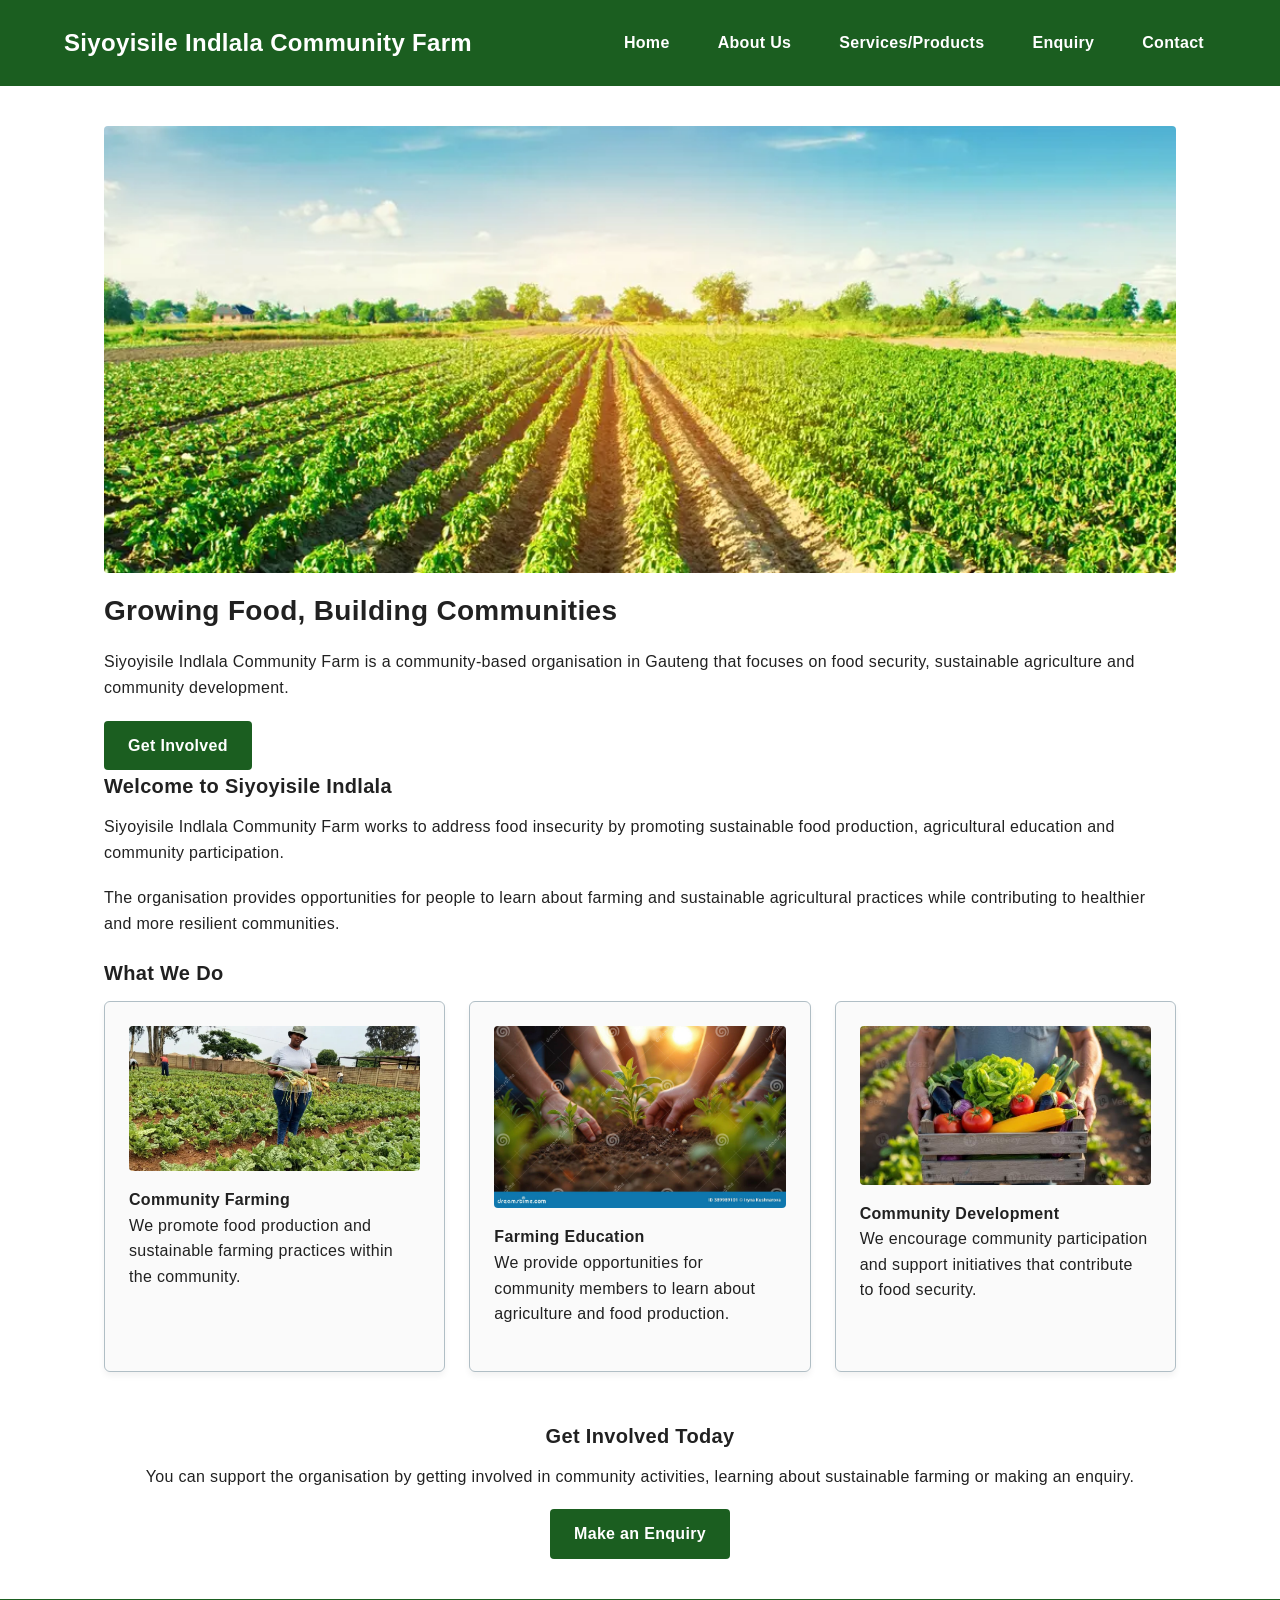
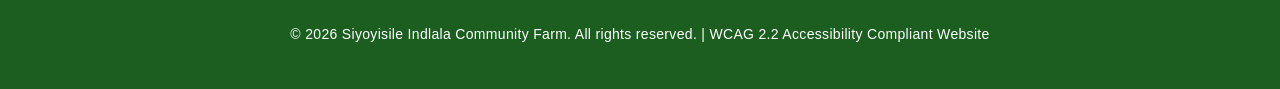
<file: index.html>
<!DOCTYPE html>
<html lang="en">
<head>
    <meta charset="UTF-8">
    <meta name="viewport" content="width=device-width, initial-scale=1.0">
    <title>Home - Siyoyisile Indlala Community Farm</title>
    <meta name="description" content="Discover Siyoyisile Indlala Community Farm, our community projects, farming services, training opportunities and ways to get involved.">
    <link rel="stylesheet" href="css/style.css">
</head>
<body>

    <a href="#main-content" class="skip-link">Skip to main content</a>

    <header>
        <h1>Siyoyisile Indlala Community Farm</h1>
        <nav aria-label="Main Navigation">
            <ul>
                <li><a href="index.html" class="active" aria-current="page">Home</a></li>
                <li><a href="about.html">About Us</a></li>
                <li><a href="services.html">Services/Products</a></li>
                <li><a href="enquiry.html">Enquiry</a></li>
                <li><a href="contact.html">Contact</a></li>
            </ul>
        </nav>
    </header>

    <main id="main-content">
        <section class="hero-banner">
             <img src="images/photo 1.webp" alt="Beautiful landscape of neat vegetable rows growing on an organic agricultural field" class="responsive-img">
            <h2>Growing Food, Building Communities</h2>
            <p>Siyoyisile Indlala Community Farm is a community-based organisation in Gauteng that focuses on food security, sustainable agriculture and community development.</p>
            <a href="enquiry.html" class="btn">Get Involved</a>
        </section>

        <section>
            <h3>Welcome to Siyoyisile Indlala</h3>
            <p>Siyoyisile Indlala Community Farm works to address food insecurity by promoting sustainable food production, agricultural education and community participation.</p>
            <p>The organisation provides opportunities for people to learn about farming and sustainable agricultural practices while contributing to healthier and more resilient communities.</p>
        </section>

        <section>
            <h3>What We Do</h3>
            <div class="grid-layout">
                <article class="card">
                    <img src="images/photo 2.webp" alt="Close-up of fresh organic green vegetables growing in a shared community garden bed" class="responsive-img">
                    <h4>Community Farming</h4>
                    <p>We promote food production and sustainable farming practices within the community.</p>
                </article>

                <article class="card">
                    <img src="images/photo 1.jpg" alt="Hands working in rich dark farm soil to grow young plant seedlings sustainably" class="responsive-img">
                    <h4>Farming Education</h4>
                    <p>We provide opportunities for community members to learn about agriculture and food production.</p>
                </article>
                <article class="card">
                    <img src="images/photo 3.jpeg" alt="A wooden crate box completely full of freshly harvested vegetables straight from the farm crops" class="responsive-img">
                    <h4>Community Development</h4>
                    <p>We encourage community participation and support initiatives that contribute to food security.</p>
                </article>
            </div>
        </section>

        <section style="text-align: center; margin-top: 3rem;">
            <h3>Get Involved Today</h3>
            <p>You can support the organisation by getting involved in community activities, learning about sustainable farming or making an enquiry.</p>
            <a href="enquiry.html" class="btn">Make an Enquiry</a>
        </section>
    </main>

    <footer>
        <p>&copy; 2026 Siyoyisile Indlala Community Farm. All rights reserved. | WCAG 2.2 Accessibility Compliant Website</p>
    </footer>

</body>
</html>
</file>
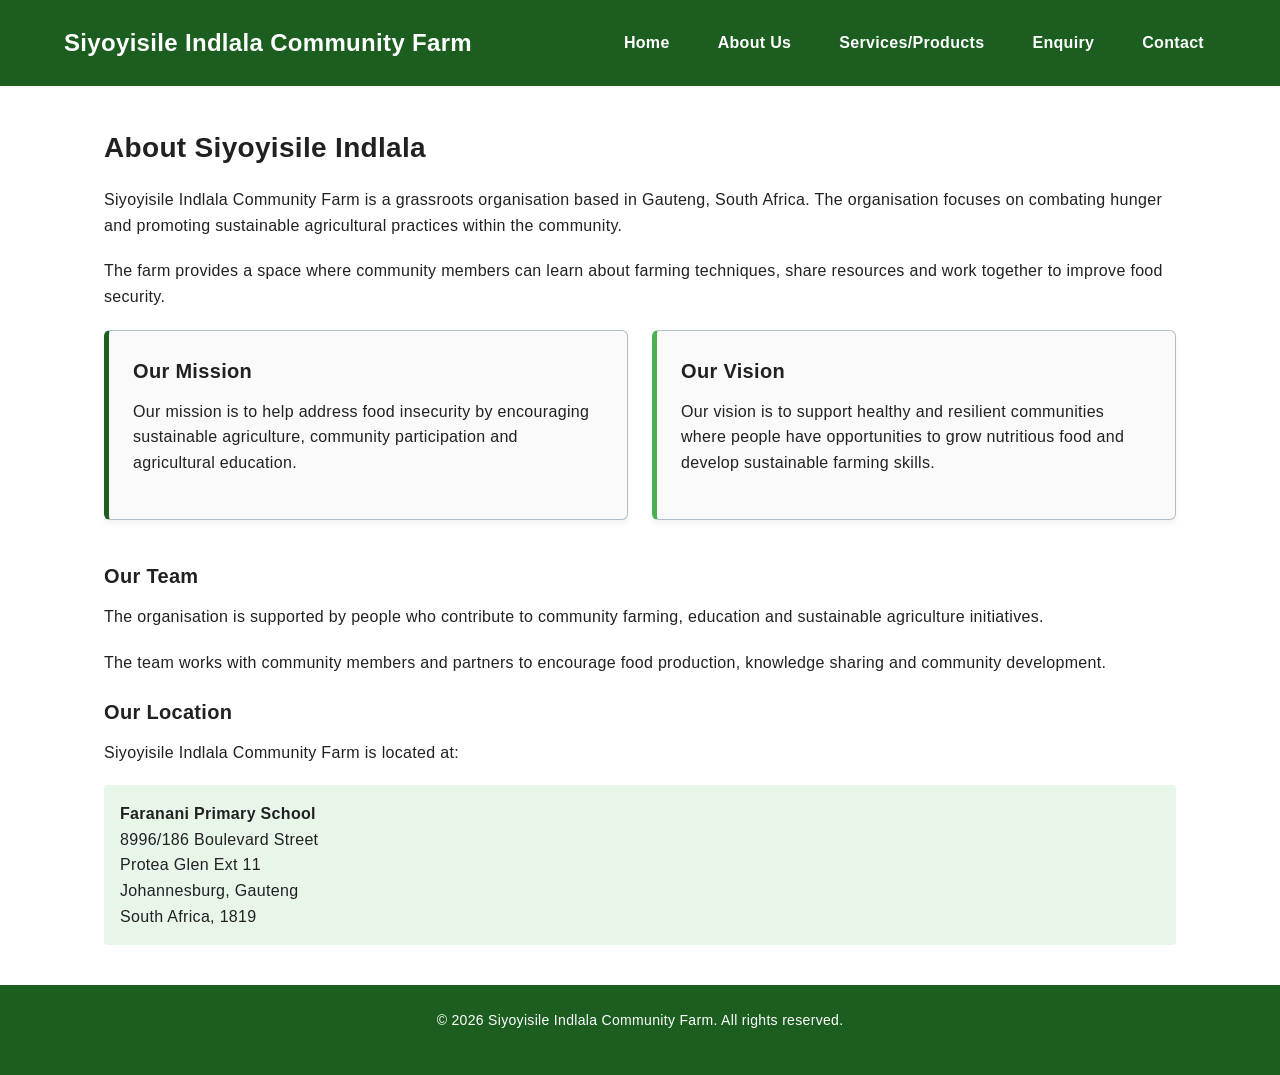
<file: about.html>
<!DOCTYPE html>
<html lang="en">
<head>
    <meta charset="UTF-8">
    <meta name="viewport" content="width=device-width, initial-scale=1.0">
    <title>About Us - Siyoyisile Indlala Community Farm</title>
    <meta name="description" content="Learn about Siyoyisile Indlala Community Farm, our mission, community impact and commitment to sustainable farming.">
    <link rel="stylesheet" href="css/style.css">
</head>
<body>

    <a href="#main-content" class="skip-link">Skip to main content</a>

    <header>
        <h1>Siyoyisile Indlala Community Farm</h1>
        <nav aria-label="Main Navigation">
            <ul>
                <li><a href="index.html">Home</a></li>
                <li><a href="about.html" class="active" aria-current="page">About Us</a></li>
                <li><a href="services.html">Services/Products</a></li>
                <li><a href="enquiry.html">Enquiry</a></li>
                <li><a href="contact.html">Contact</a></li>
            </ul>
        </nav>
    </header>

    <main id="main-content">
        <section>
            <h2>About Siyoyisile Indlala</h2>
            <p>Siyoyisile Indlala Community Farm is a grassroots organisation based in Gauteng, South Africa. The organisation focuses on combating hunger and promoting sustainable agricultural practices within the community.</p>
            <p>The farm provides a space where community members can learn about farming techniques, share resources and work together to improve food security.</p>
        </section>

        <section class="grid-layout">
            <div class="card" style="border-left: 5px solid var(--primary-green);">
                <h3>Our Mission</h3>
                <p>Our mission is to help address food insecurity by encouraging sustainable agriculture, community participation and agricultural education.</p>
            </div>
            <div class="card" style="border-left: 5px solid var(--accent-green);">
                <h3>Our Vision</h3>
                <p>Our vision is to support healthy and resilient communities where people have opportunities to grow nutritious food and develop sustainable farming skills.</p>
            </div>
        </section>

        <section>
            <h3>Our Team</h3>
            <p>The organisation is supported by people who contribute to community farming, education and sustainable agriculture initiatives.</p>
            <p>The team works with community members and partners to encourage food production, knowledge sharing and community development.</p>
        </section>

        <section>
            <h3>Our Location</h3>
            <p>Siyoyisile Indlala Community Farm is located at:</p>
            <address style="font-style: normal; background-color: var(--light-green); padding: 1rem; border-radius: 4px;">
                <strong>Faranani Primary School</strong><br>
                8996/186 Boulevard Street<br>
                Protea Glen Ext 11<br>
                Johannesburg, Gauteng<br>
                South Africa, 1819
            </address>
        </section>
    </main>

    <footer>
        <p>&copy; 2026 Siyoyisile Indlala Community Farm. All rights reserved.</p>
    </footer>

</body>
</html>
</file>
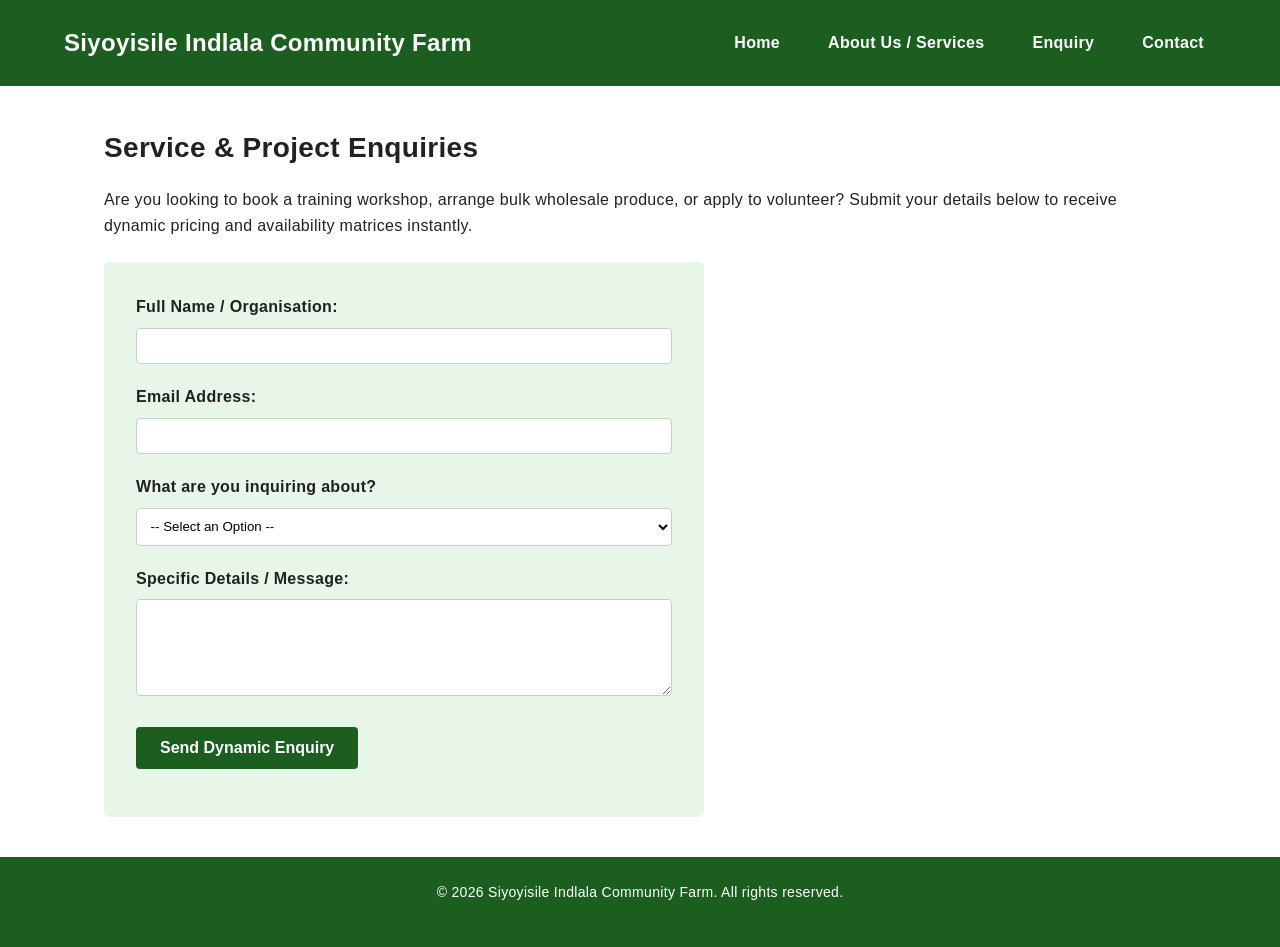
<file: enquiry.html>
<!DOCTYPE html>
<html lang="en">
<head>
    <meta charset="UTF-8">
    <meta name="viewport" content="width=device-width, initial-scale=1.0">
    <title>Service Enquiry - Siyoyisile Indlala Community Farm</title>
    <meta name="description" content="Enquire about volunteering, farm produce, training workshops and community projects at Siyoyisile Indlala Community Farm.">
    <link rel="stylesheet" href="css/style.css">
</head>
<body>

    <a href="#main-content" class="skip-link">Skip to main content</a>

    <header>
        <h1>Siyoyisile Indlala Community Farm</h1>
        <nav aria-label="Main Navigation">
            <ul>
                <li><a href="index.html">Home</a></li>
                <li><a href="about.html">About Us / Services</a></li>
                <li><a href="enquiry.html" class="active" aria-current="page">Enquiry</a></li>
                <li><a href="contact.html">Contact</a></li>
            </ul>
        </nav>
    </header>

    <main id="main-content" class="container">
        <section class="form-section">
            <h2>Service & Project Enquiries</h2>
            <p>Are you looking to book a training workshop, arrange bulk wholesale produce, or apply to volunteer? Submit your details below to receive dynamic pricing and availability matrices instantly.</p>

            
            <form id="farm-enquiry-form" method="POST" action="https://formspree.io" class="styled-farm-form" style="max-width: 600px; background-color: var(--light-green); padding: 2rem; border-radius: 6px; margin-top: 1.5rem;">
                
                <div class="form-group" style="margin-bottom: 1.25rem;">
                    <label for="client-name" style="display: block; font-weight: bold; margin-bottom: 0.5rem;">Full Name / Organisation:</label>
                   <input type="text" id="client-name" name="name" required minlength="2" style="width: 100%; padding: 0.6rem; border: 1px solid #ccc; border-radius: 4px;">
                </div>
                
                <div class="form-group" style="margin-bottom: 1.25rem;">
                    <label for="client-email" style="display: block; font-weight: bold; margin-bottom: 0.5rem;">Email Address:</label>
                    <input type="email" id="client-email" name="email" required style="width: 100%; padding: 0.6rem; border: 1px solid #ccc; border-radius: 4px;">
                </div>

                
                <div class="form-group" style="margin-bottom: 1.25rem;">
                    <label for="enquiry-type" style="display: block; font-weight: bold; margin-bottom: 0.5rem;">What are you inquiring about?</label>

                    <select id="enquiry-type" name="enquiry_type" required style="width: 100%; padding: 0.6rem; border: 1px solid #ccc; border-radius: 4px; background-color: #fff;">
                        <option value="">-- Select an Option --</option>
                        <option value="volunteer">Becoming a Farm Volunteer (R0 Induction)</option>
                        <option value="products">Bulk Produce Wholesaling (Variable Pricing)</option>
                        <option value="services">Training Workshop Bookings</option>
                    </select>
                </div>
        

                <div class="form-group" style="margin-bottom: 1.5rem;">
                    <label for="client-message" style="display: block; font-weight: bold; margin-bottom: 0.5rem;">Specific Details / Message:</label>
                   <textarea id="client-message" name="message" rows="5" required minlength="10" style="width: 100%; padding: 0.6rem; border: 1px solid #ccc; border-radius: 4px;"></textarea>
                </div>

                <button type="submit" class="submit-btn" style="background-color: var(--primary-green); color: #fff; padding: 0.75rem 1.5rem; border: none; border-radius: 4px; font-weight: bold; cursor: pointer; font-size: 1rem;">Send Dynamic Enquiry</button>
                
                
                <div id="enquiry-response-box" style="margin-top: 1rem; font-weight: 600; font-size: 0.95rem;"></div>
            </form>
        </section>
    </main>

    <footer>
        <p>&copy; 2026 Siyoyisile Indlala Community Farm. All rights reserved.</p>
    </footer>

    
    <script src="js/main.js"></script>

</body>
</html>
</file>
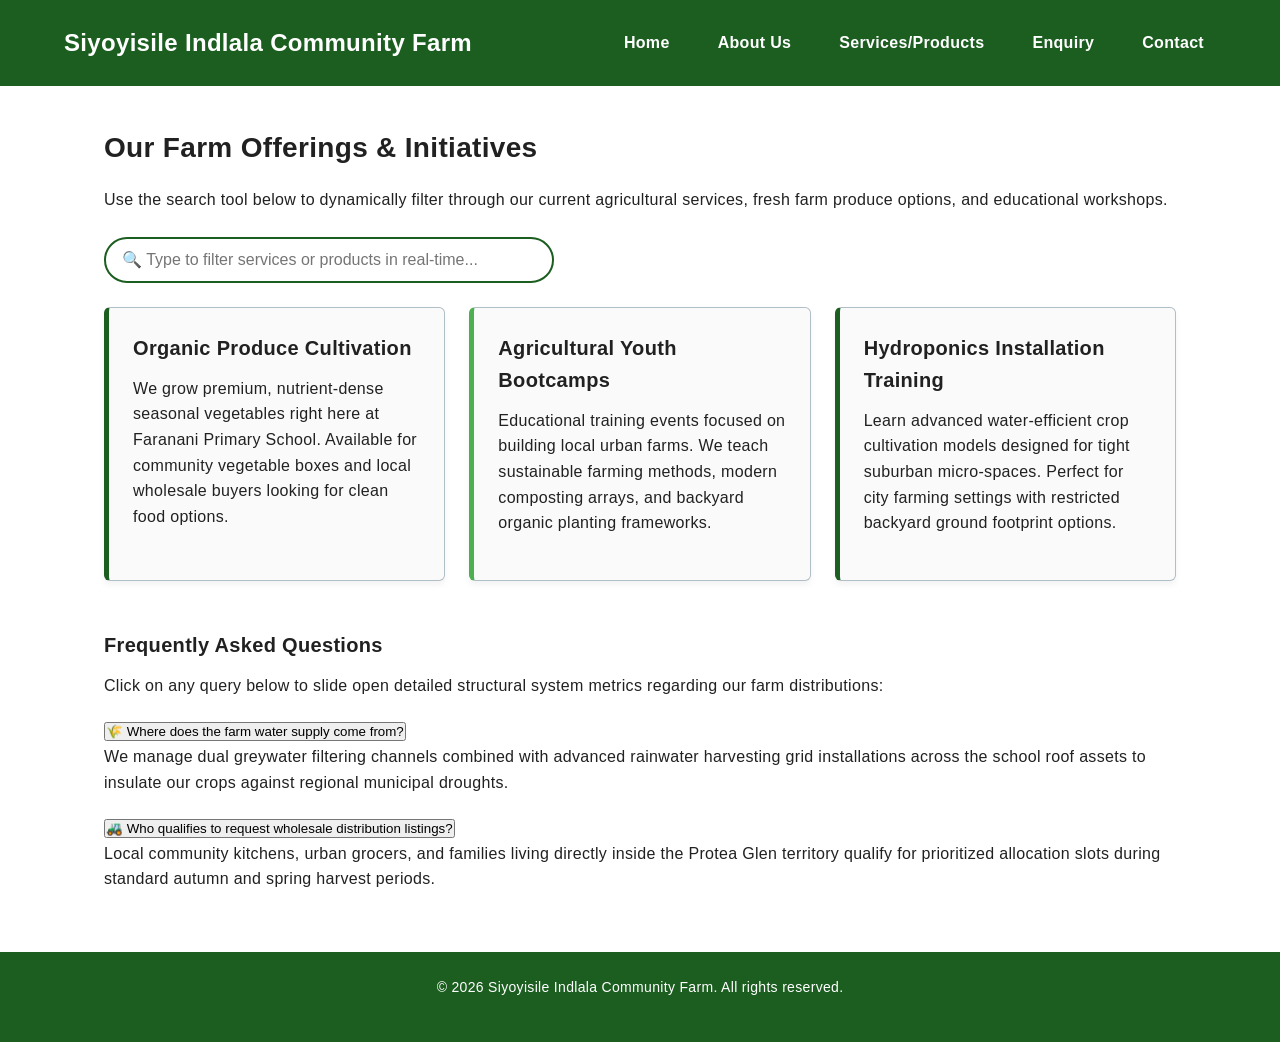
<file: services.html>
<!DOCTYPE html>
<html lang="en">
<head>
    <meta charset="UTF-8">
    <meta name="viewport" content="width=device-width, initial-scale=1.0">
    <title>Services & Products - Siyoyisile Indlala Community Farm</title>
    <meta name="description" content="Explore the farming services, community programmes, training opportunities and resources offered by Siyoyisile Indlala Community Farm.">
    <link rel="stylesheet" href="css/style.css">
</head>
<body>

    <a href="#main-content" class="skip-link">Skip to main content</a>

    <header>
        <h1>Siyoyisile Indlala Community Farm</h1>
        <nav aria-label="Main Navigation">
            <ul>
                <li><a href="index.html">Home</a></li>
                <li><a href="about.html">About Us</a></li>
                <li><a href="services.html" class="active" aria-current="page">Services/Products</a></li>
                <li><a href="enquiry.html">Enquiry</a></li>
                <li><a href="contact.html">Contact</a></li>
            </ul>
        </nav>
    </header>

    <main id="main-content">
        
        <section>
            <h2>Our Farm Offerings & Initiatives</h2>
            <p>Use the search tool below to dynamically filter through our current agricultural services, fresh farm produce options, and educational workshops.</p>
            
            <div class="search-container" style="margin: 1.5rem 0;">
                <input type="text" id="farm-service-search" placeholder="🔍 Type to filter services or products in real-time..." style="width: 100%; max-width: 450px; padding: 0.75rem 1rem; border: 2px solid var(--primary-green); border-radius: 25px; font-size: 1rem; outline: none;">
            </div>
        </section>

        
            
    
        <section class="grid-layout" id="services-target-grid">
            <div class="card service-card" style="border-left: 5px solid var(--primary-green); transition: all 0.3s ease;">
                <h3>Organic Produce Cultivation</h3>
                <p>We grow premium, nutrient-dense seasonal vegetables right here at Faranani Primary School. Available for community vegetable boxes and local wholesale buyers looking for clean food options.</p>
            </div>
            
            <div class="card service-card" style="border-left: 5px solid var(--accent-green); transition: all 0.3s ease;">
                <h3>Agricultural Youth Bootcamps</h3>
                <p>Educational training events focused on building local urban farms. We teach sustainable farming methods, modern composting arrays, and backyard organic planting frameworks.</p>
            </div>

            <div class="card service-card" style="border-left: 5px solid var(--primary-green); transition: all 0.3s ease;">
                <h3>Hydroponics Installation Training</h3>
                <p>Learn advanced water-efficient crop cultivation models designed for tight suburban micro-spaces. Perfect for city farming settings with restricted backyard ground footprint options.</p>
            </div>
        </section>

        
        <section style="margin-top: 3rem;">
            <h3>Frequently Asked Questions</h3>
            <p>Click on any query below to slide open detailed structural system metrics regarding our farm distributions:</p>
            
            <div class="accordion-container">
                <button class="accordion-header">🌾 Where does the farm water supply come from?</button>
                <div class="accordion-panel">
                    <p>We manage dual greywater filtering channels combined with advanced rainwater harvesting grid installations across the school roof assets to insulate our crops against regional municipal droughts.</p>
                </div>

                <button class="accordion-header">🚜 Who qualifies to request wholesale distribution listings?</button>
                <div class="accordion-panel">
                    <p>Local community kitchens, urban grocers, and families living directly inside the Protea Glen territory qualify for prioritized allocation slots during standard autumn and spring harvest periods.</p>
                </div>
            </div>
        </section>
    </main>

    <footer>
        <p>&copy; 2026 Siyoyisile Indlala Community Farm. All rights reserved.</p>
    </footer>

  
    <script src="js/main.js"></script>

</body>
</html>
</file>
<file: css/style.css>
* {
    margin: 0;
    padding: 0;
    box-sizing: border-box; 
}

:root {
    
    --primary-green: #1b5e20;
    --light-green: #e8f5e9;
    --accent-green: #4caf50;
    --white: #ffffff;
    --dark-text: #212121;
    --border-color: #b0bec5;
}

body {
    font-family: Arial, Helvetica, sans-serif; 
    font-size: 1rem;
    line-height: 1.6; 
    letter-spacing: 0.02em; 
    background-color: var(--white);
    color: var(--dark-text);
}


.skip-link {
    position: absolute;
    top: -3.125rem;
    left: 0;
    background: var(--accent-green);
    color: var(--white);
    padding: 0.625rem;
    z-index: 100;
    transition: top 0.2s;
}

.skip-link:focus {
    top: 0;
}

h1 {
    font-size: 2.25rem;
    font-weight: 700;
    margin-bottom: 1.25rem;
}

h2 {
    font-size: 1.75rem;
    font-weight: 600;
    margin-bottom: 1rem;
}

h3 {
    font-size: 1.25rem;
    font-weight: 600;
    margin-bottom: 0.75rem;
}

p {
    margin-bottom: 1.25rem;
}


header {
    background-color: var(--primary-green);
    color: var(--white);
    padding: 1.5rem 5%;
    display: flex; 
    flex-direction: row;
    justify-content: space-between;
    align-items: center;
}

header h1 {
    margin: 0;
    font-size: 1.5rem;
}

nav ul {
    list-style: none;
    display: flex;
    gap: 1.5rem; 
}

nav a {
    color: var(--white);
    text-decoration: none;
    font-weight: 700;
    padding: 0.5rem 0.75rem;
    border-radius: 4px;
    transition: background-color 0.2s;
}

main {
    padding: 2.5rem 5%;
    max-width: 75rem; 
    margin: 0 auto;
}


.grid-layout {
    display: grid; 
    grid-template-columns: repeat(auto-fit, minmax(18.75rem, 1fr)); 
    gap: 1.5rem; 
    margin-bottom: 2.5rem;
}

footer {
    background-color: var(--primary-green);
    color: var(--white);
    text-align: center;
    padding: 1.5rem;
    font-size: 0.875rem;
}

.card {
    background-color: #fafafa;
    border: 1px solid var(--border-color); 
    border-radius: 6px;
    padding: 1.5rem;
    box-shadow: 0 4px 6px rgba(0, 0, 0, 0.05); 
    transition: transform 0.2s, box-shadow 0.2s;
}


.card:hover {
    transform: translateY(-4px);
    box-shadow: 0 6px 12px rgba(0, 0, 0, 0.1);
}

.btn {
    display: inline-block;
    background-color: var(--primary-green);
    color: var(--white);
    padding: 0.75rem 1.5rem;
    text-decoration: none;
    font-weight: 700;
    border: none;
    border-radius: 4px;
    cursor: pointer;
    transition: background-color 0.2s;
}


.btn:hover {
    background-color: var(--accent-green);
}

.btn:focus, nav a:focus {
    outline: 3px solid var(--accent-green);
}

.btn:active {
    background-color: #2e7d32; 
}


.responsive-img {
    width: 100%; 
    max-width: 100%; 
    height: auto; 
    display: block;
    border-radius: 4px;
    margin-bottom: 1rem;
}


@media (max-width: 768px) {
   
    main {
        padding: 1.5rem 3%;
    }
    .grid-layout {
        gap: 1rem; 
    }
}

@media (max-width: 480px) {
    
    header {
        flex-direction: column;
        align-items: flex-start;
        gap: 1.25rem;
    }
    nav ul {
        flex-direction: column;
        width: 100%;
        gap: 0.75rem;
    }
    nav a {
        display: block;
        width: 100%;
        padding: 0.625rem 0;
        border-bottom: 1px solid rgba(255, 255, 255, 0.1);
    }
}
</file>
